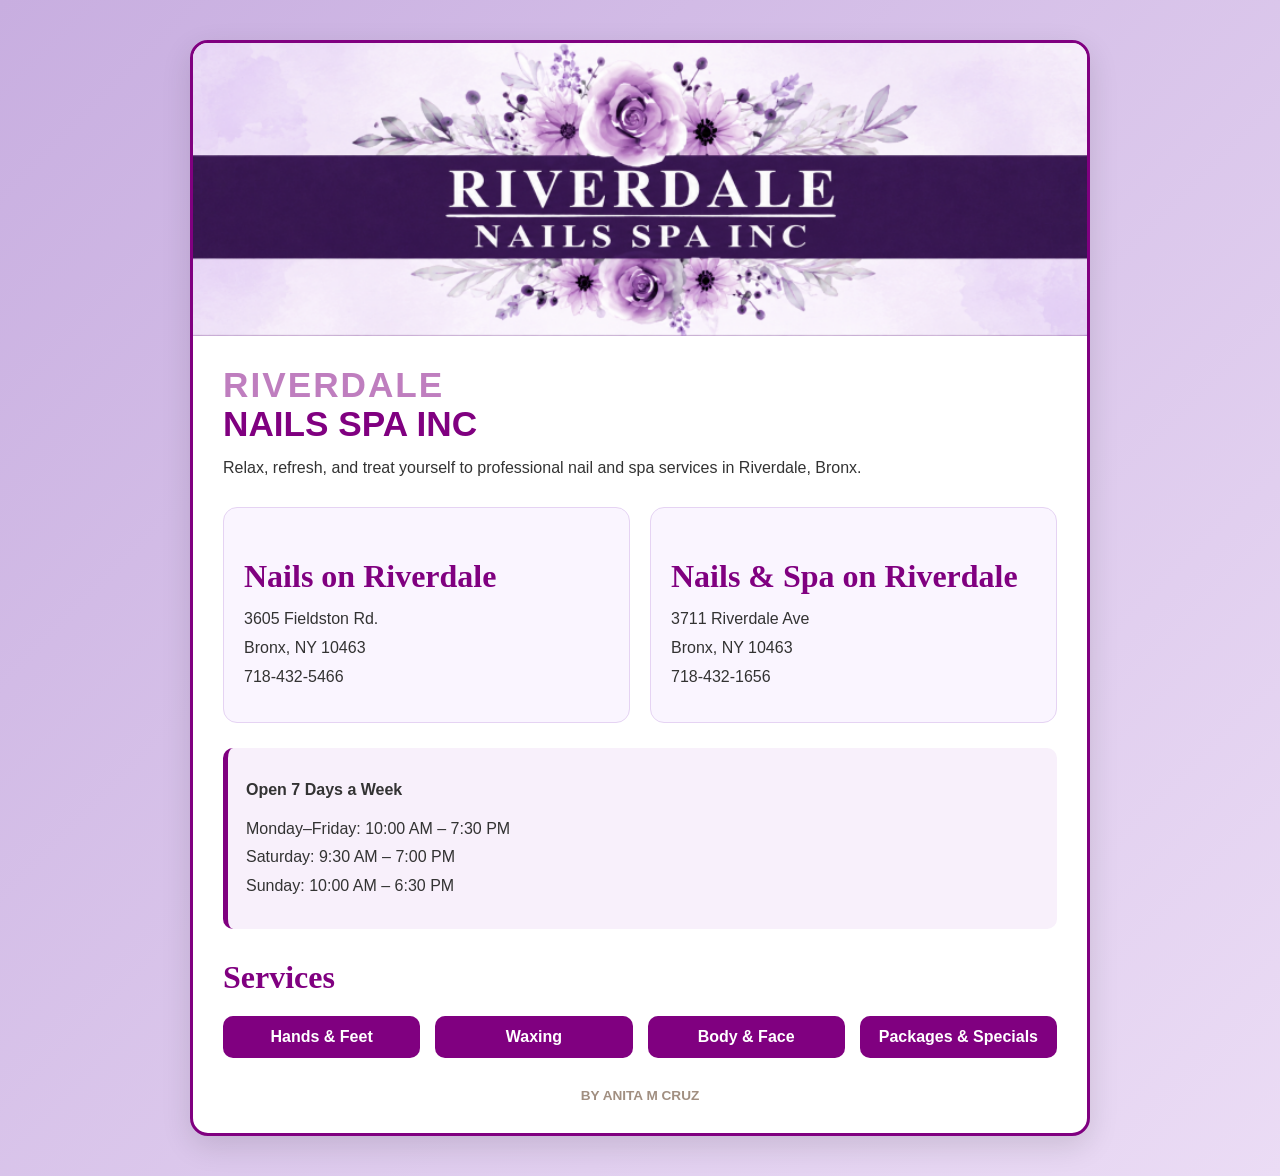
<file: index.html>
<!DOCTYPE html>
<html lang="en">
<head>
  <meta charset="UTF-8" />
  <meta name="viewport" content="width=device-width, initial-scale=1.0" />
  <title>Riverdale Nails Spa Inc</title>
  <link rel="stylesheet" href="style.css" />
</head>
<body>
  <div class="container">
    <img src="images/riverdale-spa.png" alt="Purple flowers at Riverdale Nails Spa" class="hero-img" />

    <div class="content">
      <header>
        <h1>
          <span class="heading-muted">RIVERDALE</span><br />
          NAILS SPA INC
        </h1>
        <p>Relax, refresh, and treat yourself to professional nail and spa services in Riverdale, Bronx.</p>
      </header>

      <section class="locations">
        <div class="card">
          <h2>Nails on Riverdale</h2>
          <p>
            3605 Fieldston Rd.<br />
            Bronx, NY 10463<br />
            718-432-5466
          </p>
        </div>

        <div class="card">
          <h2>Nails & Spa on Riverdale</h2>
          <p>
            3711 Riverdale Ave<br />
            Bronx, NY 10463<br />
            718-432-1656
          </p>
        </div>
      </section>

      <section class="hours">
        <p><strong>Open 7 Days a Week</strong></p>
        <p>
          Monday–Friday: 10:00 AM – 7:30 PM<br />
          Saturday: 9:30 AM – 7:00 PM<br />
          Sunday: 10:00 AM – 6:30 PM
        </p>
      </section>

      <section>
        <h2>Services</h2>
        <nav class="services">
          <a href="hands-and-feet.html">Hands & Feet</a>
          <a href="waxing.html">Waxing</a>
          <a href="body-and-face.html">Body & Face</a>
          <a href="packages-specials.html">Packages & Specials</a>
        </nav>
      </section>

      <div class="footer">By Anita M Cruz</div>
    </div>
  </div>
</body>
</html>
</file>
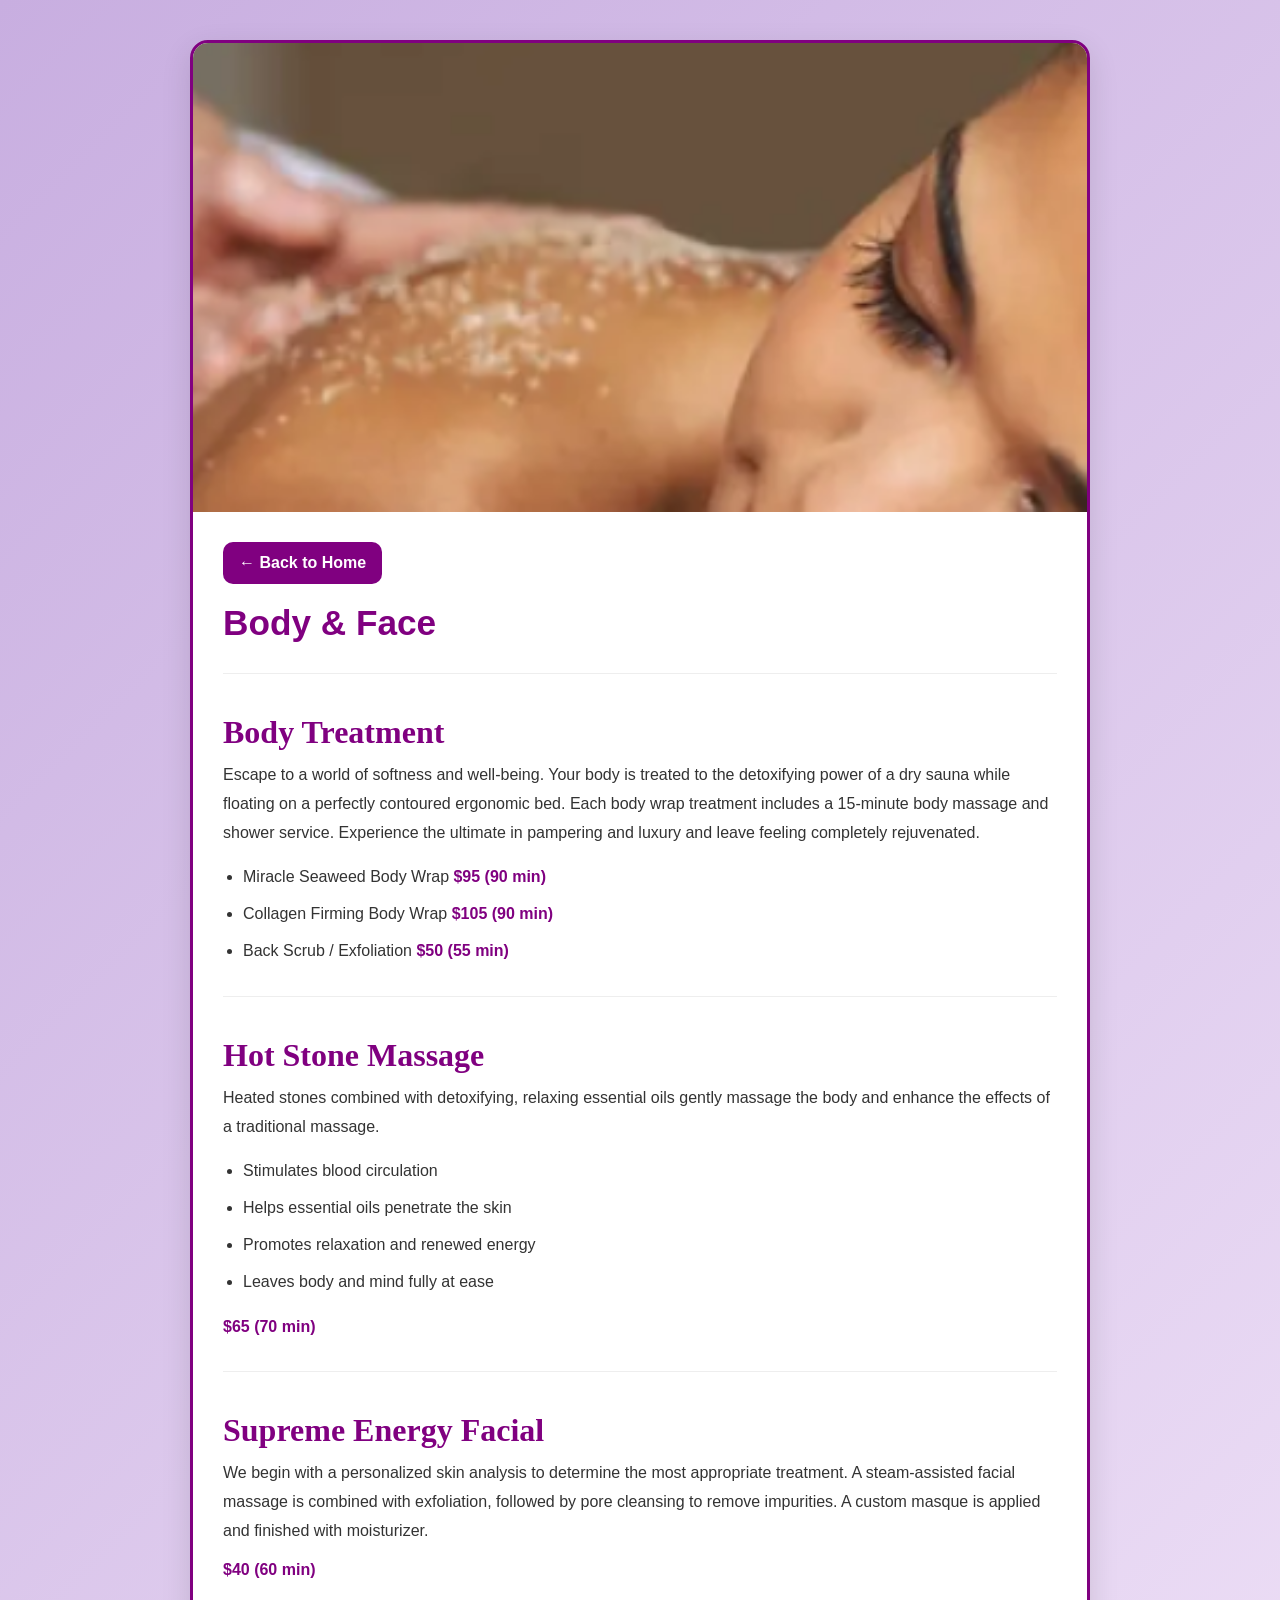
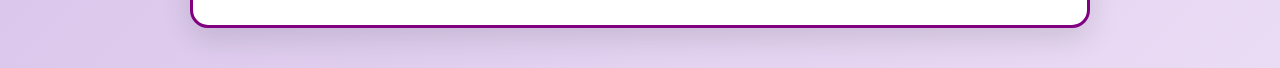
<file: body-and-face.html>
<!DOCTYPE html>
<html lang="en">
<head>
  <meta charset="UTF-8" />
  <meta name="viewport" content="width=device-width, initial-scale=1.0" />
  <title>Body & Face | Riverdale Nails Spa</title>
  <link rel="stylesheet" href="style.css" />
</head>
<body>
  <div class="container">
    <img src="images/body-n-face.png" alt="Body and face spa treatment" class="hero-img" />

    <div class="content">
      <div class="top-bar">
        <a href="index.html" class="back-link">← Back to Home</a>
      </div>

      <h1>Body & Face</h1>

      <section class="section">
        <h2>Body Treatment</h2>
        <p>
          Escape to a world of softness and well-being. Your body is treated to the detoxifying power
          of a dry sauna while floating on a perfectly contoured ergonomic bed. Each body wrap treatment
          includes a 15-minute body massage and shower service. Experience the ultimate in pampering
          and luxury and leave feeling completely rejuvenated.
        </p>
        <ul class="price-list">
          <li>Miracle Seaweed Body Wrap <span class="price">$95 (90 min)</span></li>
          <li>Collagen Firming Body Wrap <span class="price">$105 (90 min)</span></li>
          <li>Back Scrub / Exfoliation <span class="price">$50 (55 min)</span></li>
        </ul>
      </section>

      <section class="section">
        <h2>Hot Stone Massage</h2>
        <p>
          Heated stones combined with detoxifying, relaxing essential oils gently massage the body and
          enhance the effects of a traditional massage.
        </p>
        <ul class="feature-list">
          <li>Stimulates blood circulation</li>
          <li>Helps essential oils penetrate the skin</li>
          <li>Promotes relaxation and renewed energy</li>
          <li>Leaves body and mind fully at ease</li>
        </ul>
        <p class="price">$65 (70 min)</p>
      </section>

      <section class="section">
        <h2>Supreme Energy Facial</h2>
        <p>
          We begin with a personalized skin analysis to determine the most appropriate treatment.
          A steam-assisted facial massage is combined with exfoliation, followed by pore cleansing
          to remove impurities. A custom masque is applied and finished with moisturizer.
        </p>
        <p class="price">$40 (60 min)</p>
      </section>
    </div>
  </div>
</body>
</html>
</file>
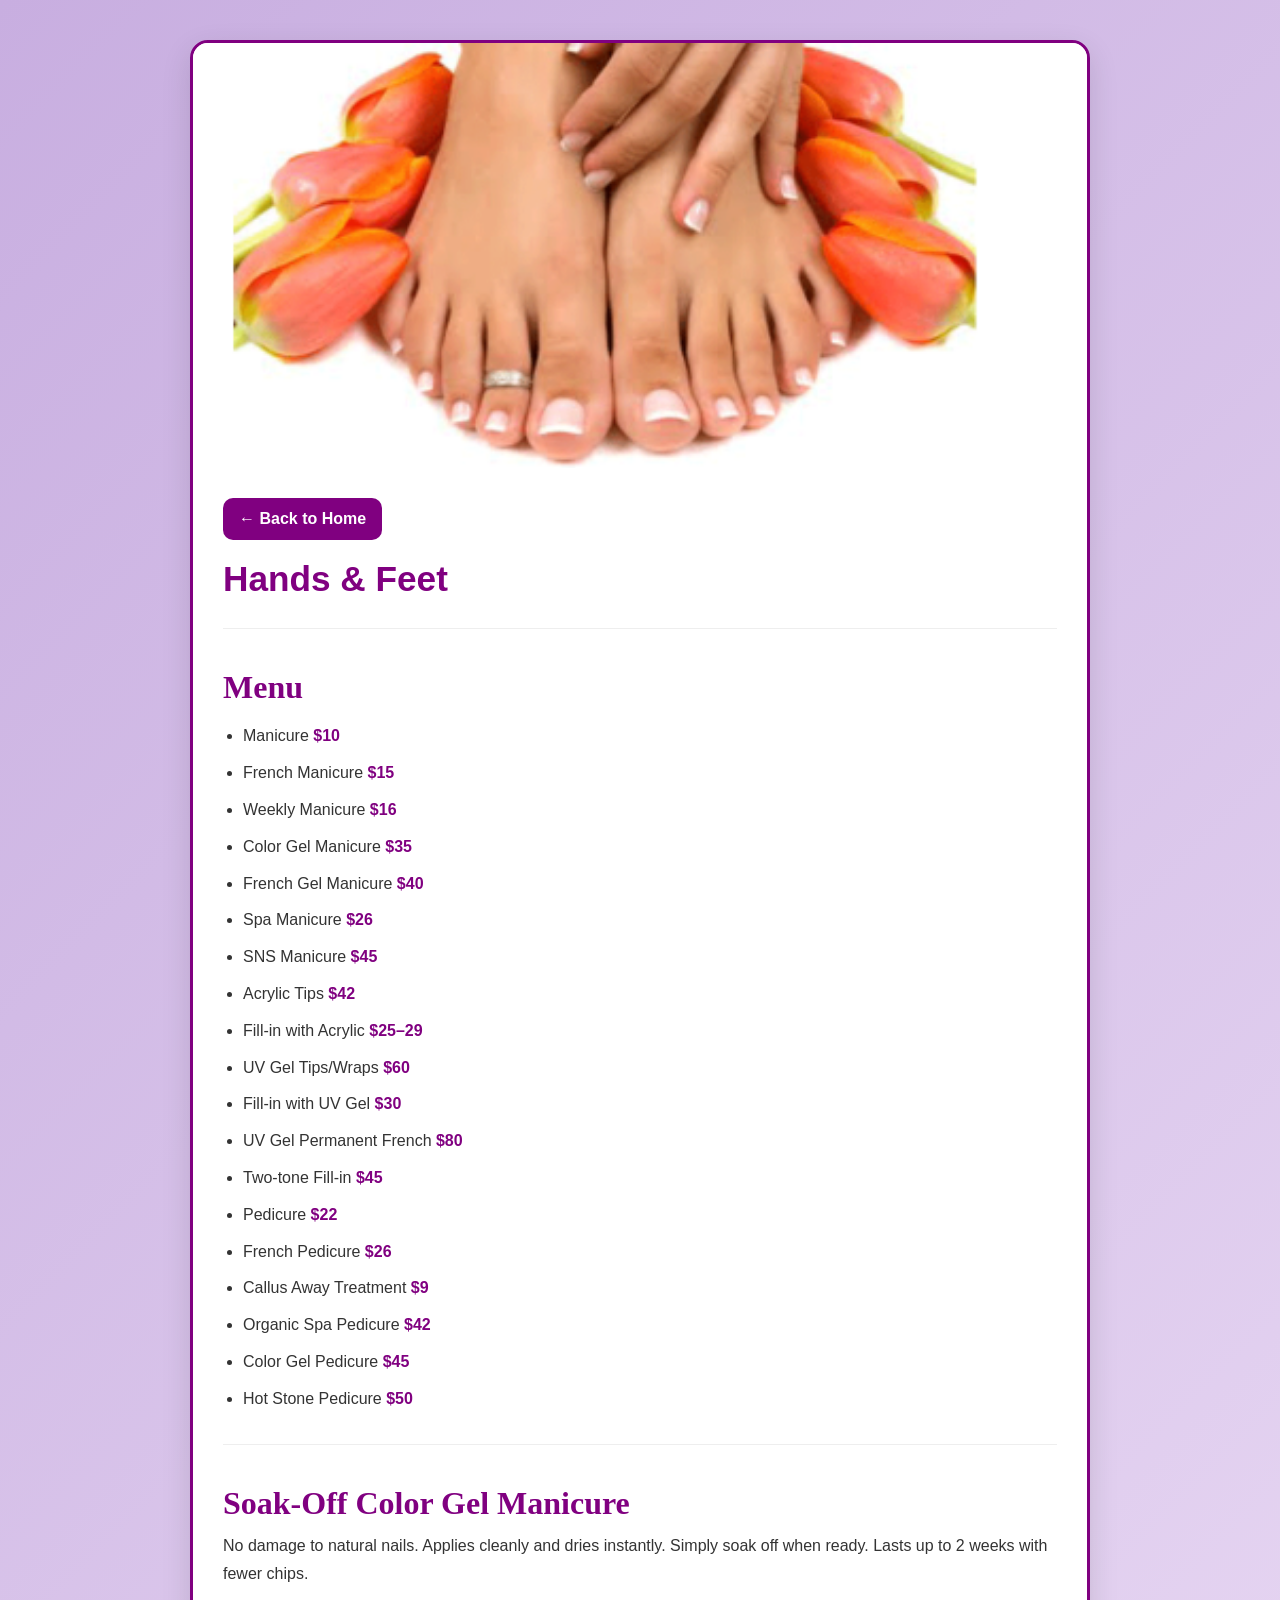
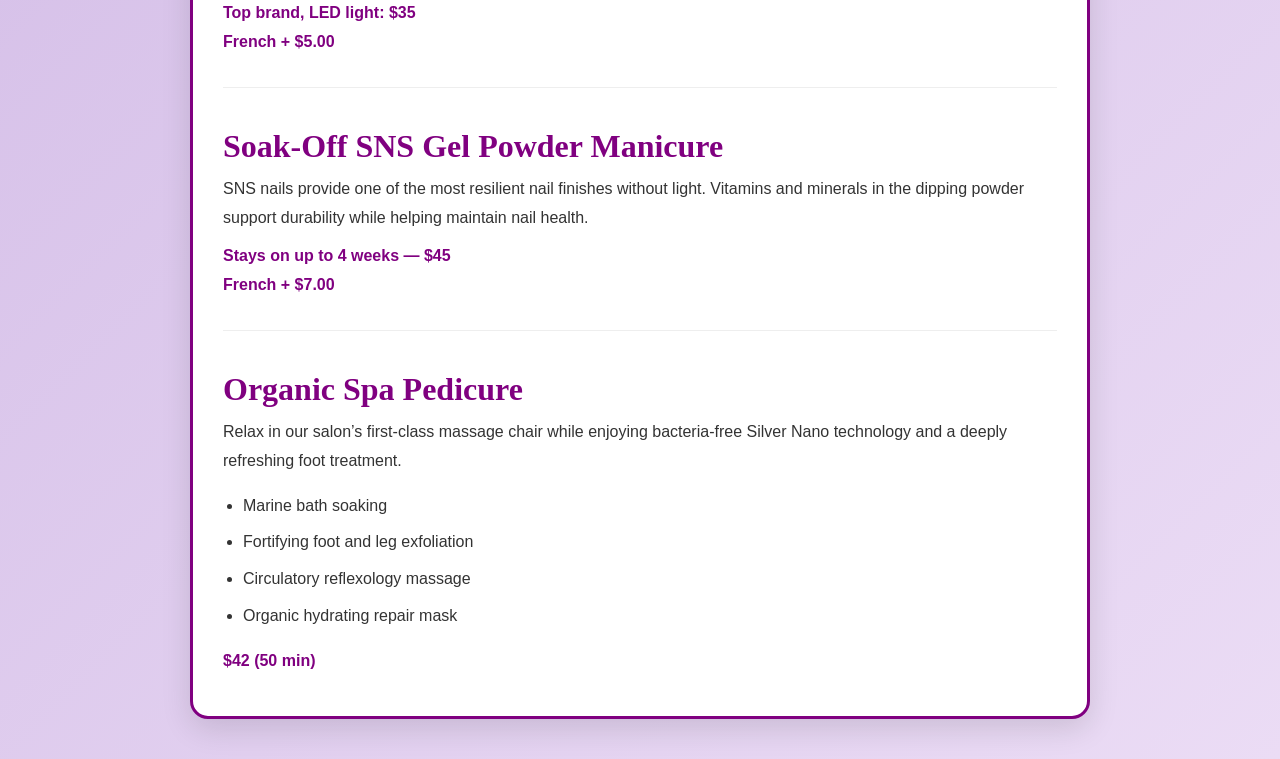
<file: hands-and-feet.html>
<!DOCTYPE html>
<html lang="en">
<head>
  <meta charset="UTF-8" />
  <meta name="viewport" content="width=device-width, initial-scale=1.0" />
  <title>Hands & Feet | Riverdale Nails Spa</title>
  <link rel="stylesheet" href="style.css" />
</head>
<body>
  <div class="container">
    <img src="images/hands-and-feet.png" alt="Hands and feet spa services" class="hero-img" />

    <div class="content">
      <div class="top-bar">
        <a href="index.html" class="back-link">← Back to Home</a>
      </div>

      <h1>Hands & Feet</h1>

      <section class="section">
        <h2>Menu</h2>
        <ul class="price-list">
          <li>Manicure <span class="price">$10</span></li>
          <li>French Manicure <span class="price">$15</span></li>
          <li>Weekly Manicure <span class="price">$16</span></li>
          <li>Color Gel Manicure <span class="price">$35</span></li>
          <li>French Gel Manicure <span class="price">$40</span></li>
          <li>Spa Manicure <span class="price">$26</span></li>
          <li>SNS Manicure <span class="price">$45</span></li>
          <li>Acrylic Tips <span class="price">$42</span></li>
          <li>Fill-in with Acrylic <span class="price">$25–29</span></li>
          <li>UV Gel Tips/Wraps <span class="price">$60</span></li>
          <li>Fill-in with UV Gel <span class="price">$30</span></li>
          <li>UV Gel Permanent French <span class="price">$80</span></li>
          <li>Two-tone Fill-in <span class="price">$45</span></li>
          <li>Pedicure <span class="price">$22</span></li>
          <li>French Pedicure <span class="price">$26</span></li>
          <li>Callus Away Treatment <span class="price">$9</span></li>
          <li>Organic Spa Pedicure <span class="price">$42</span></li>
          <li>Color Gel Pedicure <span class="price">$45</span></li>
          <li>Hot Stone Pedicure <span class="price">$50</span></li>
        </ul>
      </section>

      <section class="section">
        <h2>Soak-Off Color Gel Manicure</h2>
        <p>
          No damage to natural nails. Applies cleanly and dries instantly. Simply soak off when ready.
          Lasts up to 2 weeks with fewer chips.
        </p>
        <p class="price">Top brand, LED light: $35<br />French + $5.00</p>
      </section>

      <section class="section">
        <h2>Soak-Off SNS Gel Powder Manicure</h2>
        <p>
          SNS nails provide one of the most resilient nail finishes without light. Vitamins and minerals
          in the dipping powder support durability while helping maintain nail health.
        </p>
        <p class="price">Stays on up to 4 weeks — $45<br />French + $7.00</p>
      </section>

      <section class="section">
        <h2>Organic Spa Pedicure</h2>
        <p>
          Relax in our salon’s first-class massage chair while enjoying bacteria-free Silver Nano
          technology and a deeply refreshing foot treatment.
        </p>
        <ul class="feature-list">
          <li>Marine bath soaking</li>
          <li>Fortifying foot and leg exfoliation</li>
          <li>Circulatory reflexology massage</li>
          <li>Organic hydrating repair mask</li>
        </ul>
        <p class="price">$42 (50 min)</p>
      </section>
    </div>
  </div>
</body>
</html>
</file>
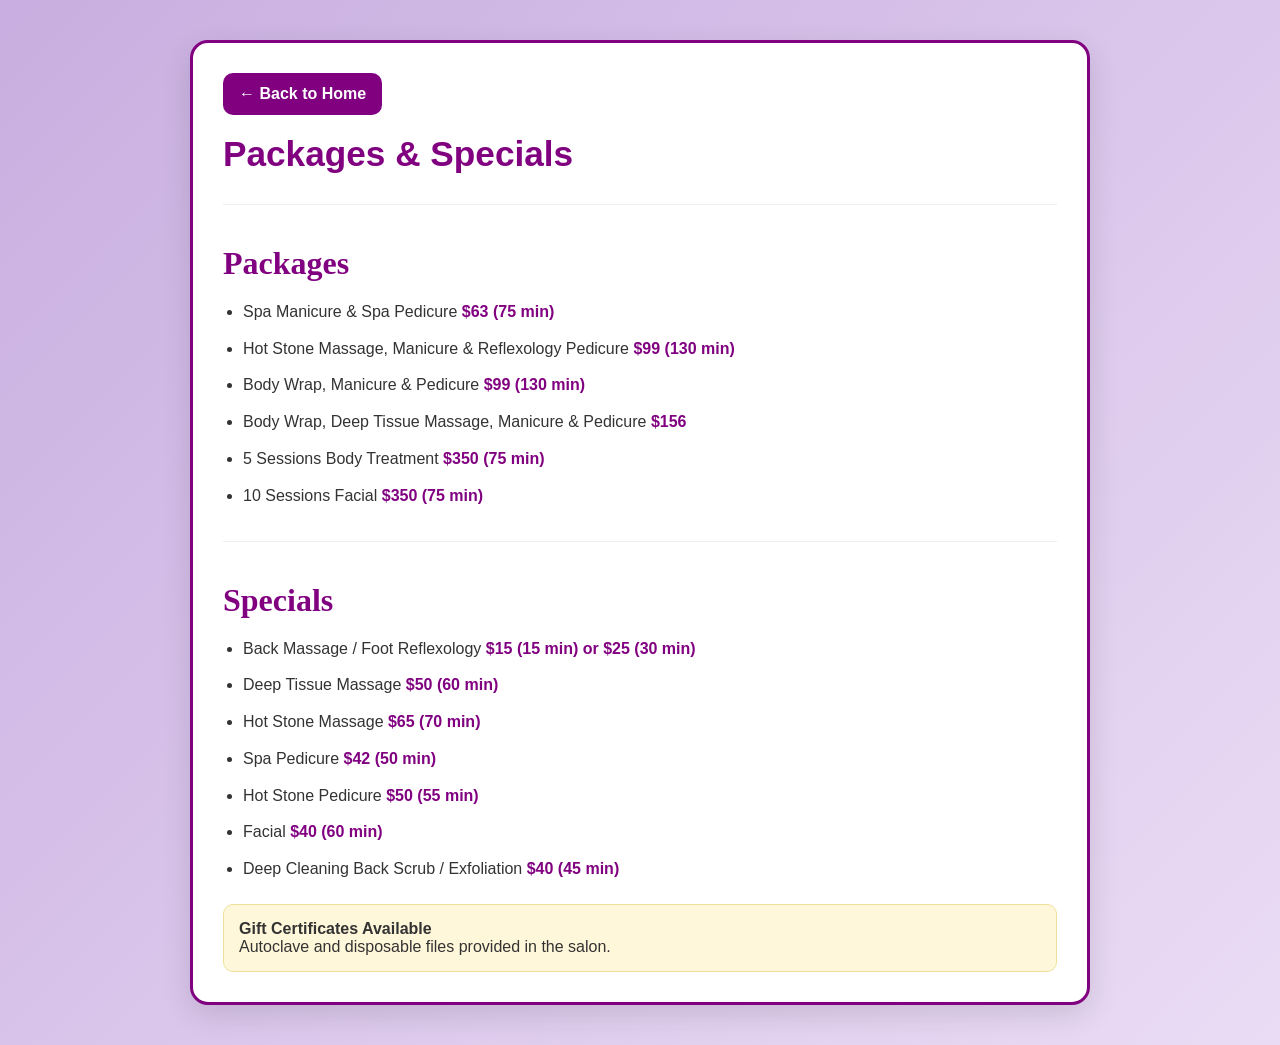
<file: packages-specials.html>
<!DOCTYPE html>
<html lang="en">
<head>
  <meta charset="UTF-8" />
  <meta name="viewport" content="width=device-width, initial-scale=1.0" />
  <title>Packages & Specials | Riverdale Nails Spa</title>
  <link rel="stylesheet" href="style.css" />
</head>
<body>
  <div class="container">
    <div class="content">
      <div class="top-bar">
        <a href="index.html" class="back-link">← Back to Home</a>
      </div>

      <h1>Packages & Specials</h1>

      <section class="section">
        <h2>Packages</h2>
        <ul class="price-list">
          <li>Spa Manicure & Spa Pedicure <span class="price">$63 (75 min)</span></li>
          <li>Hot Stone Massage, Manicure & Reflexology Pedicure <span class="price">$99 (130 min)</span></li>
          <li>Body Wrap, Manicure & Pedicure <span class="price">$99 (130 min)</span></li>
          <li>Body Wrap, Deep Tissue Massage, Manicure & Pedicure <span class="price">$156</span></li>
          <li>5 Sessions Body Treatment <span class="price">$350 (75 min)</span></li>
          <li>10 Sessions Facial <span class="price">$350 (75 min)</span></li>
        </ul>
      </section>

      <section class="section">
        <h2>Specials</h2>
        <ul class="price-list">
          <li>Back Massage / Foot Reflexology <span class="price">$15 (15 min) or $25 (30 min)</span></li>
          <li>Deep Tissue Massage <span class="price">$50 (60 min)</span></li>
          <li>Hot Stone Massage <span class="price">$65 (70 min)</span></li>
          <li>Spa Pedicure <span class="price">$42 (50 min)</span></li>
          <li>Hot Stone Pedicure <span class="price">$50 (55 min)</span></li>
          <li>Facial <span class="price">$40 (60 min)</span></li>
          <li>Deep Cleaning Back Scrub / Exfoliation <span class="price">$40 (45 min)</span></li>
        </ul>
      </section>

      <div class="note">
        <strong>Gift Certificates Available</strong><br />
        Autoclave and disposable files provided in the salon.
      </div>
    </div>
  </div>
</body>
</html>
</file>
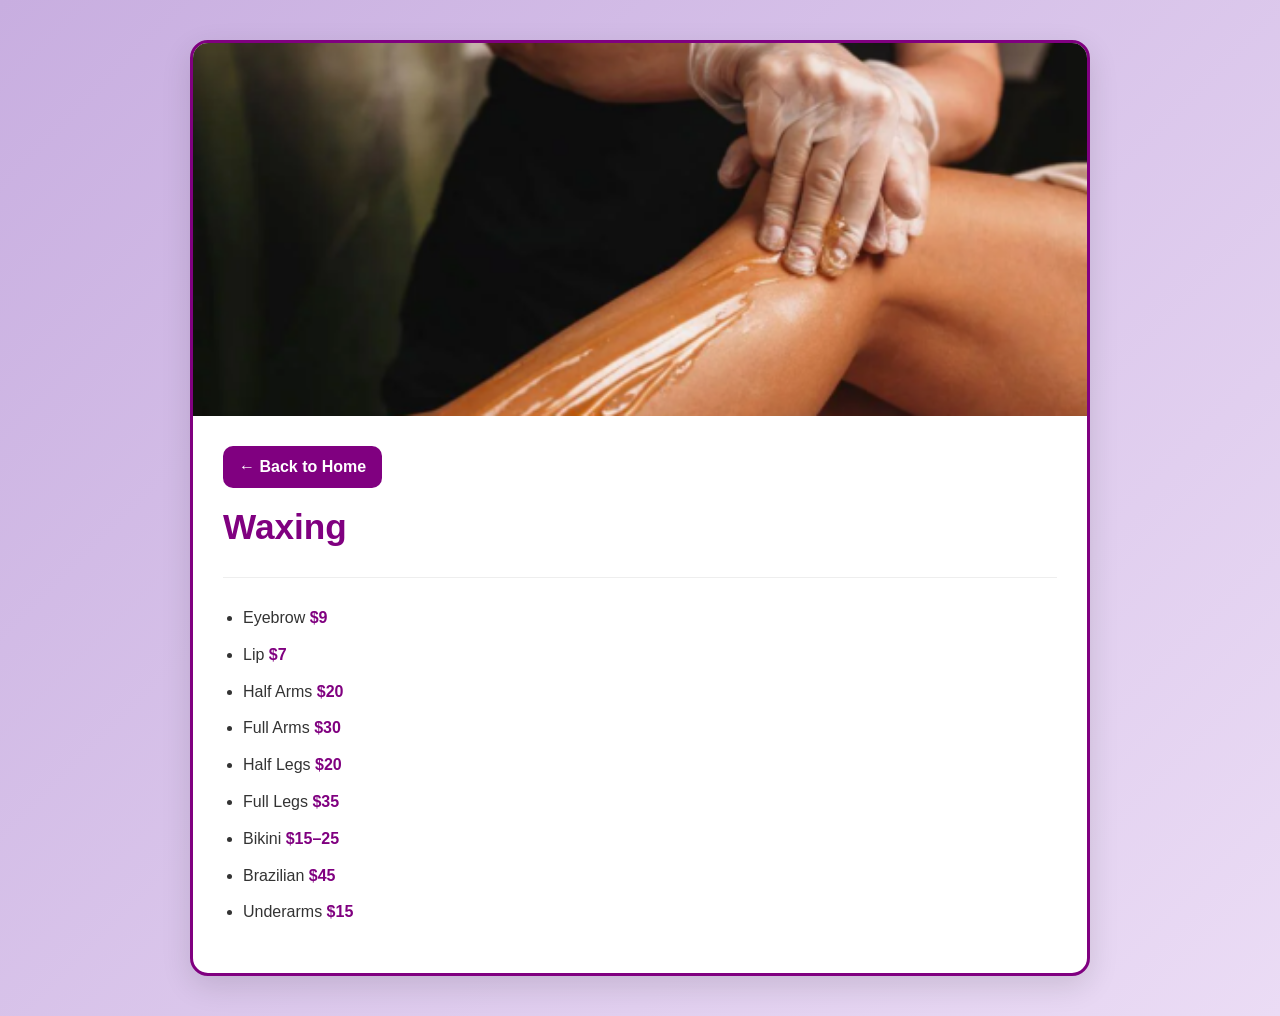
<file: waxing.html>
<!DOCTYPE html>
<html lang="en">
<head>
  <meta charset="UTF-8" />
  <meta name="viewport" content="width=device-width, initial-scale=1.0" />
  <title>Waxing | Riverdale Nails Spa</title>
  <link rel="stylesheet" href="style.css" />
</head>
<body>
  <div class="container">
    <img src="images/wax-legs.png" alt="Waxing services" class="hero-img" />

    <div class="content">
      <div class="top-bar">
        <a href="index.html" class="back-link">← Back to Home</a>
      </div>

      <h1>Waxing</h1>

      <section class="section">
        <ul class="price-list">
          <li>Eyebrow <span class="price">$9</span></li>
          <li>Lip <span class="price">$7</span></li>
          <li>Half Arms <span class="price">$20</span></li>
          <li>Full Arms <span class="price">$30</span></li>
          <li>Half Legs <span class="price">$20</span></li>
          <li>Full Legs <span class="price">$35</span></li>
          <li>Bikini <span class="price">$15–25</span></li>
          <li>Brazilian <span class="price">$45</span></li>
          <li>Underarms <span class="price">$15</span></li>
        </ul>
      </section>
    </div>
  </div>
</body>
</html>
</file>
<file: style.css>
* {
  box-sizing: border-box;
}

body {
  margin: 0;
  font-family: Verdana, sans-serif;
  background: linear-gradient(135deg, rgb(200, 174, 224), rgb(235, 220, 245));
  color: #333;
}

.container {
  max-width: 900px;
  margin: 40px auto;
  background: #fff;
  border: 3px solid purple;
  border-radius: 18px;
  overflow: hidden;
  box-shadow: 0 10px 30px rgba(0, 0, 0, 0.12);
}

.hero-img {
  width: 100%;
  height: auto;
  display: block;
}

.content {
  padding: 30px;
}

h1 {
  margin: 0 0 10px;
  font-family: Arial, Helvetica, sans-serif;
  font-size: 2.2rem;
  color: purple;
  line-height: 1.1;
}

h2 {
  margin-top: 30px;
  margin-bottom: 10px;
  font-family: 'Brush Script MT', cursive;
  font-size: 2rem;
  color: purple;
}

h3 {
  margin-top: 20px;
  color: green;
  font-size: 1rem;
  font-family: Arial, Helvetica, sans-serif;
}

p {
  font-size: 1rem;
  line-height: 1.8;
  margin: 10px 0;
}

.heading-muted {
  opacity: 0.5;
  letter-spacing: 2px;
}

.locations {
  display: grid;
  grid-template-columns: repeat(auto-fit, minmax(240px, 1fr));
  gap: 20px;
  margin: 25px 0;
}

.card {
  background: #faf5ff;
  border: 1px solid #e5d3f3;
  border-radius: 14px;
  padding: 20px;
}

.hours {
  background: #f8f0fb;
  padding: 18px;
  border-left: 5px solid purple;
  border-radius: 10px;
  margin: 20px 0;
}

nav.services {
  display: grid;
  grid-template-columns: repeat(auto-fit, minmax(180px, 1fr));
  gap: 15px;
  margin-top: 20px;
}

nav.services a,
.back-link {
  display: inline-block;
  text-decoration: none;
  background: purple;
  color: white;
  padding: 12px 16px;
  border-radius: 10px;
  text-align: center;
  font-weight: bold;
  transition: 0.25s ease;
}

nav.services a:hover,
.back-link:hover {
  background: #6a006a;
  transform: translateY(-2px);
}

.section {
  margin-top: 30px;
  padding-top: 10px;
  border-top: 1px solid #eee;
}

.price-list,
.feature-list {
  padding-left: 20px;
  line-height: 1.8;
}

.price-list li,
.feature-list li {
  margin-bottom: 8px;
}

.price {
  font-weight: bold;
  color: purple;
}

.note {
  background: #fff7da;
  border: 1px solid #f0df9a;
  padding: 15px;
  border-radius: 10px;
  margin-top: 20px;
}

.footer {
  margin-top: 30px;
  font-size: 0.85rem;
  text-transform: uppercase;
  font-weight: bold;
  color: #a18f81;
  text-align: center;
}

.top-bar {
  margin-bottom: 20px;
}

@media (max-width: 600px) {
  .content {
    padding: 20px;
  }

  h1 {
    font-size: 1.8rem;
  }

  h2 {
    font-size: 1.6rem;
  }
}
</file>
